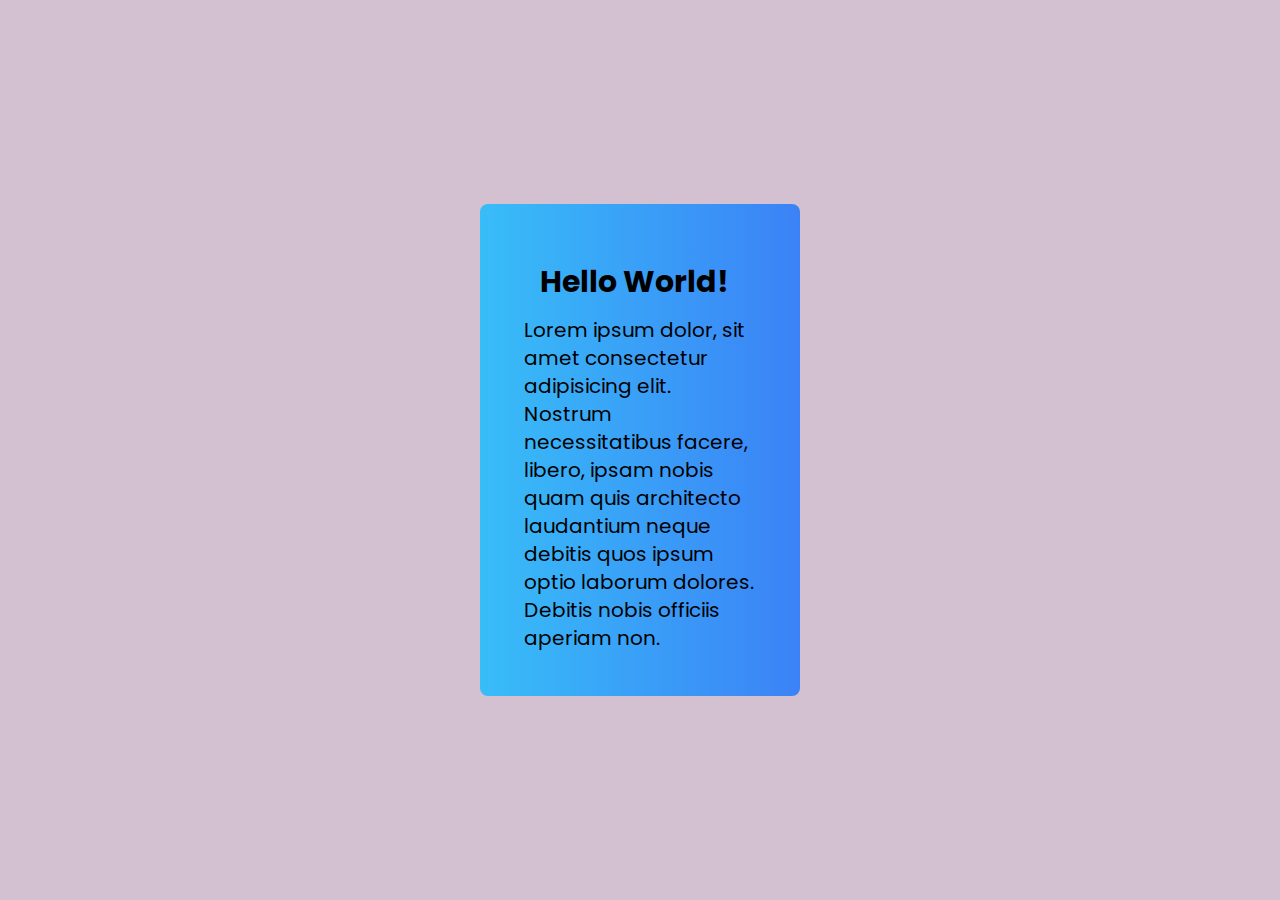
<file: Day1/index.html>
<!DOCTYPE html>
<html lang="en">
  <head>
    <meta charset="U TF-8" />
    <meta name="viewport" content="width=device-width, initial-scale=1.0" />
    <title>Document</title>
    <link rel="preconnect" href="https://fonts.googleapis.com" />
    <link rel="preconnect" href="https://fonts.gstatic.com" crossorigin />
    <link
      href="https://fonts.googleapis.com/css2?family=Poppins:ital,wght@0,100;0,200;0,300;0,400;0,500;0,600;0,700;0,800;0,900;1,100;1,200;1,300;1,400;1,500;1,600;1,700;1,800;1,900&family=Roboto:ital,wght@0,100;0,300;0,400;0,500;0,700;0,900;1,100;1,300;1,400;1,500;1,700;1,900&display=swap"
      rel="stylesheet"
    />
    <link rel="stylesheet" href="./output.css" />
    <style>
      .poppins-regular {
        font-family: "Poppins", serif;
        font-weight: 400;
        font-style: normal;
      }
      /* .bgimage {
        background-image: url(./groot.jpg);
        background-size: cover;
        background-repeat: no-repeat;
      } */
      .id {
        background-color: #d3c0d1;
      }
    </style>
  </head>
  <body
    class="bgimage id dark:bg-red-600 dark:text-white flex flex-col justify-center items-center poppins-regular h-screen"
  >
    <div
      class="sm:max-w-xs max-w-48 max-h-screen sm:max-h-screen bg-white text-black p-11 rounded-lg shadow-gray-950 bg-gradient-to-r from-sky-400 to-blue-500"
    >
      <h1 class="sm:text-3xl text-xl font-bold p-4">Hello World!</h1>
      <p class="sm:text-xl text-xs">
        Lorem ipsum dolor, sit amet consectetur adipisicing elit. Nostrum
        necessitatibus facere, libero, ipsam nobis quam quis architecto
        laudantium neque debitis quos ipsum optio laborum dolores. Debitis nobis
        officiis aperiam non.
      </p>
    </div>
  </body>
</html>
</file>
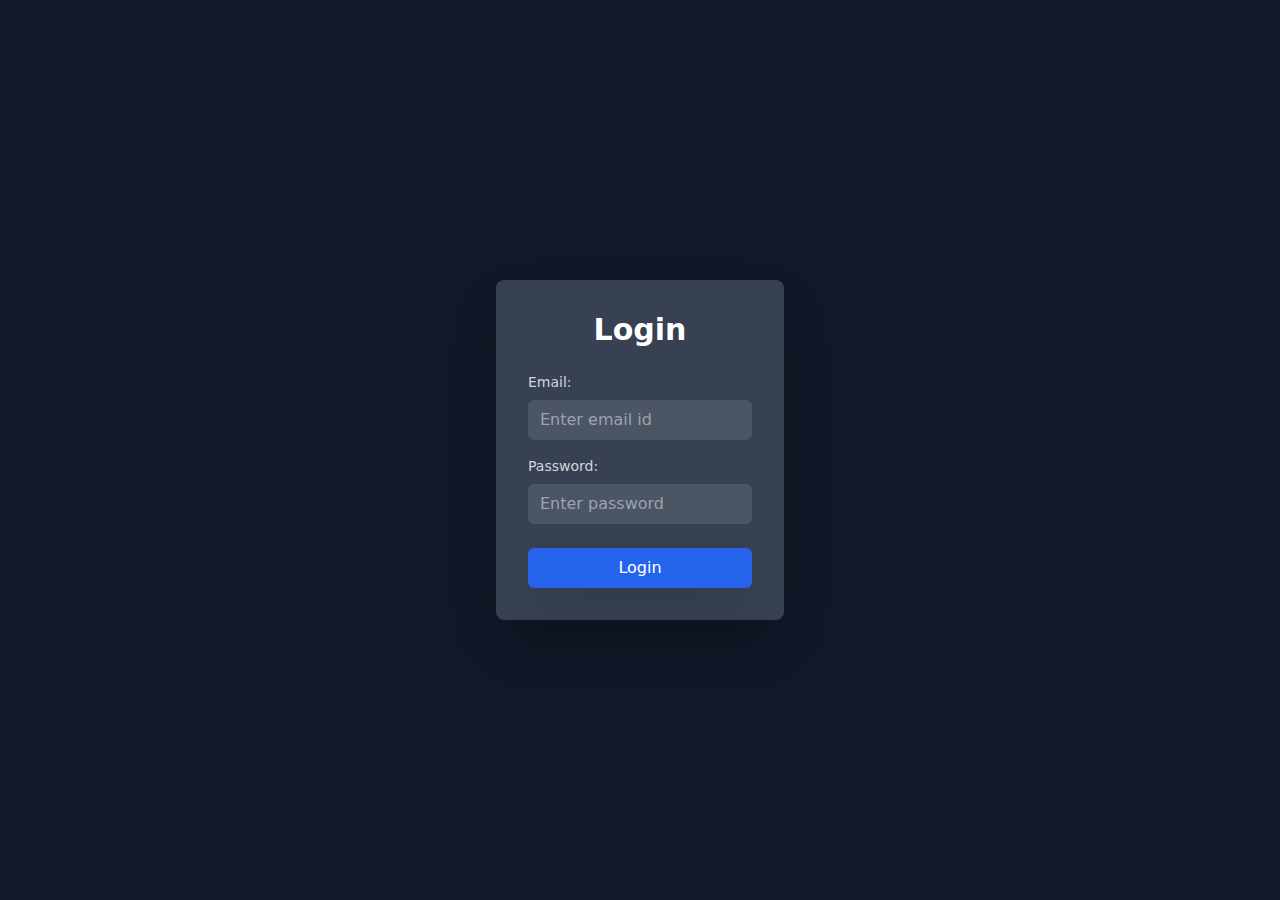
<file: Day2_tailwind/index.html>
<!DOCTYPE html>
<html lang="en">
  <head>
    <meta charset="UTF-8" />
    <meta name="viewport" content="width=device-width, initial-scale=1.0" />
    <title>Document</title>
    <link rel="stylesheet" href="./output.css" />
  </head>
  <body
    class="bg-gray-900 text-white flex justify-center items-center min-h-screen"
  >
    <div class="bg-gray-700 rounded-lg p-8 shadow-2xl max-w-sm width-full">
      <h2 class="text-center text-3xl text-white mb-6 font-bold">Login</h2>

      <form>
        <div class="mb-4">
          <label class="block text-sm font-medium text-gray-300 mb-2"
            >Email:</label
          >
          <input
            class="w-full px-3 py-2 bg-gray-600 border-gray-700 rounded-md p-2 text-white focus:outline-none focus:ring-2 focus:ring-blue-400"
            type="email"
            name=""
            id=""
            placeholder="Enter email id"
          />
        </div>
        <div>
          <label class="block text-sm font-medium text-gray-300 mb-2"
            >Password:</label
          >
          <input
            class="w-full px-3 py-2 bg-gray-600 border-gray-700 rounded-md p-2 text-white focus:outline-none focus:ring-2 focus:ring-blue-400 mb-6"
            type="password"
            name=""
            id=""
            placeholder="Enter password"
          />
        </div>
        <button
          class="text-white w-full bg-blue-600 py-2 rounded-md hover:bg-blue-700 shadow-2xl"
          type="submit"
        >
          Login
        </button>
      </form>
    </div>
  </body>
</html>
</file>
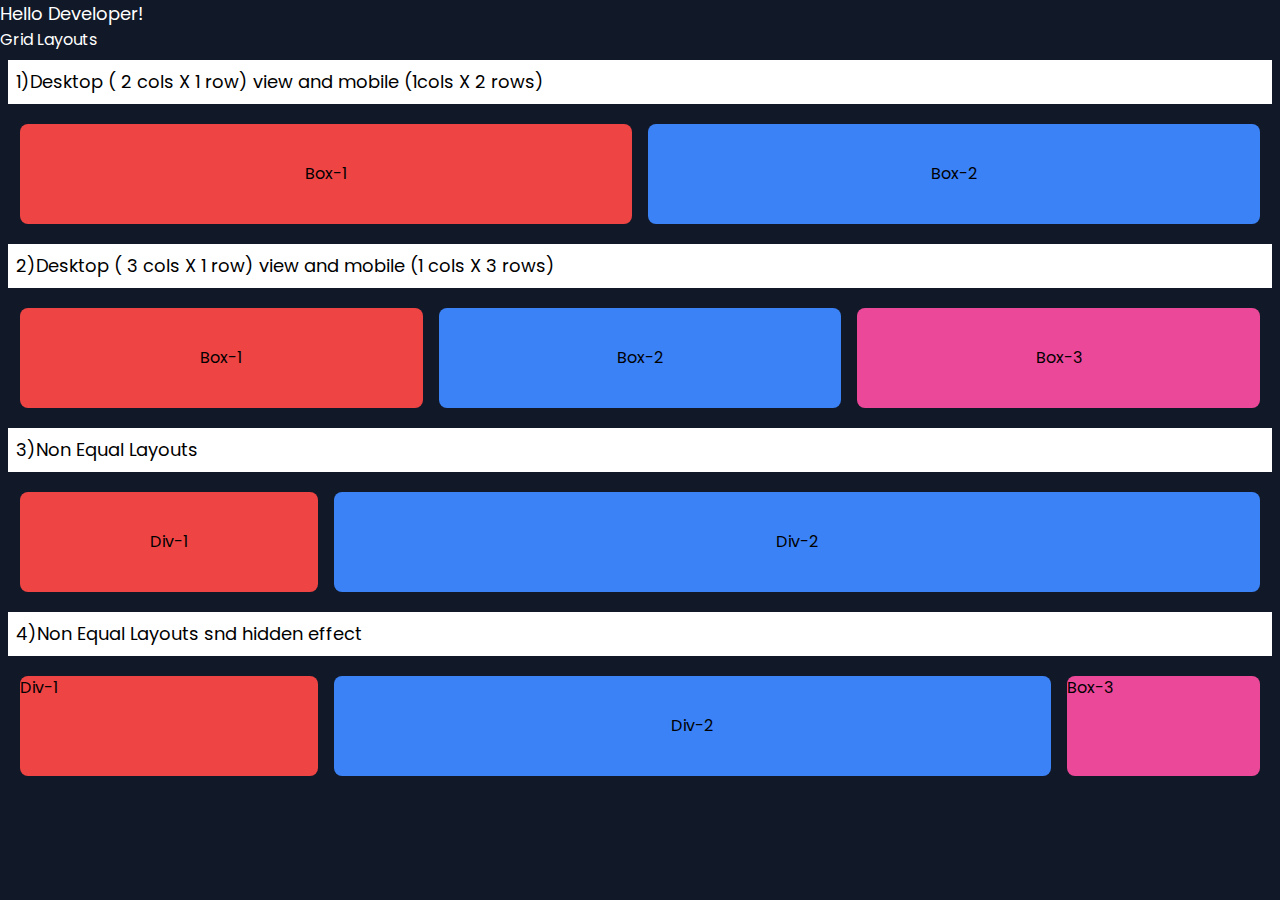
<file: Day3_tailwind/index.html>
<!DOCTYPE html>
<html lang="en">
  <head>
    <meta charset="UTF-8" />
    <meta name="viewport" content="width=device-width, initial-scale=1.0" />
    <title>Mobile Layouts</title>
    <link rel="preconnect" href="https://fonts.googleapis.com" />
    <link rel="preconnect" href="https://fonts.gstatic.com" crossorigin />
    <link
      href="https://fonts.googleapis.com/css2?family=Poppins:ital,wght@0,100;0,200;0,300;0,400;0,500;0,600;0,700;0,800;0,900;1,100;1,200;1,300;1,400;1,500;1,600;1,700;1,800;1,900&family=Roboto:ital,wght@0,100;0,300;0,400;0,500;0,700;0,900;1,100;1,300;1,400;1,500;1,700;1,900&display=swap"
      rel="stylesheet"
    />
    <link rel="stylesheet" href="./output.css" />
    <style>
      .poppins-regular {
        font-family: "Poppins", serif;
        font-weight: 400;
        font-style: normal;
      }
    </style>
  </head>
  <body class="poppins-regular bg-gray-900 text-white">
    <h1 class="text-lg bg-">Hello Developer!</h1>
    <h2>Grid Layouts</h2>
    <h1 class="text-lg bg-white text-black p-2 m-2">
      1)Desktop ( 2 cols X 1 row) view and mobile (1cols X 2 rows)
    </h1>
    <div class="grid gap-4 p-1 m-4 sm:grid-cols-2">
      <div
        class="bg-red-500 min-h-[100px] rounded-lg text-black flex justify-center items-center"
      >
        Box-1
      </div>
      <div
        class="bg-blue-500 min-h-[100px] rounded-lg text-black flex justify-center items-center"
      >
        Box-2
      </div>
    </div>
    <!-- asdfghjsdfgjhhgsasdfgh -->
    <h1 class="text-lg bg-white text-black p-2 m-2">
      2)Desktop ( 3 cols X 1 row) view and mobile (1 cols X 3 rows)
    </h1>
    <div class="grid gap-4 p-1 m-4 sm:grid-cols-3">
      <div
        class="bg-red-500 min-h-[100px] rounded-lg text-black flex justify-center items-center"
      >
        Box-1
      </div>
      <div
        class="bg-blue-500 min-h-[100px] rounded-lg text-black flex justify-center items-center"
      >
        Box-2
      </div>
      <div
        class="bg-pink-500 min-h-[100px] rounded-lg text-black flex justify-center items-center"
      >
        Box-3
      </div>
    </div>
    <!-- Type 3 -->
    <h1 class="text-lg bg-white text-black p-2 m-2">3)Non Equal Layouts</h1>
    <div class="grid gap-4 p-1 m-4 sm:grid-cols-12">
      <div
        class="bg-red-500 sm:col-span-3 min-h-[100px] rounded-lg text-black flex justify-center items-center"
      >
        Div-1
      </div>
      <div
        class="bg-blue-500 sm:col-span-9 min-h-[100px] rounded-lg text-black flex justify-center items-center"
      >
        Div-2
      </div>
    </div>
    <!-- Type 4 -->
    <h1 class="text-lg bg-white text-black p-2 m-2">
      4)Non Equal Layouts snd hidden effect
    </h1>
    <div class="grid gap-4 p-1 m-4 sm:grid-cols-12">
      <div
        class="bg-red-500 sm:col-span-3 hidden sm:block min-h-[100px] rounded-lg text-black flex justify-center items-center"
      >
        Div-1
      </div>
      <div
        class="bg-blue-500 md:col-span-7 sm:col-span-9 min-h-[100px] rounded-lg text-black flex justify-center items-center"
      >
        Div-2
      </div>
      <div
        class="bg-pink-500 md:col-span-2 md:block hidden min-h-[100px] rounded-lg text-black flex justify-center items-center"
      >
        Box-3
      </div>
    </div>
  </body>
</html>
</file>
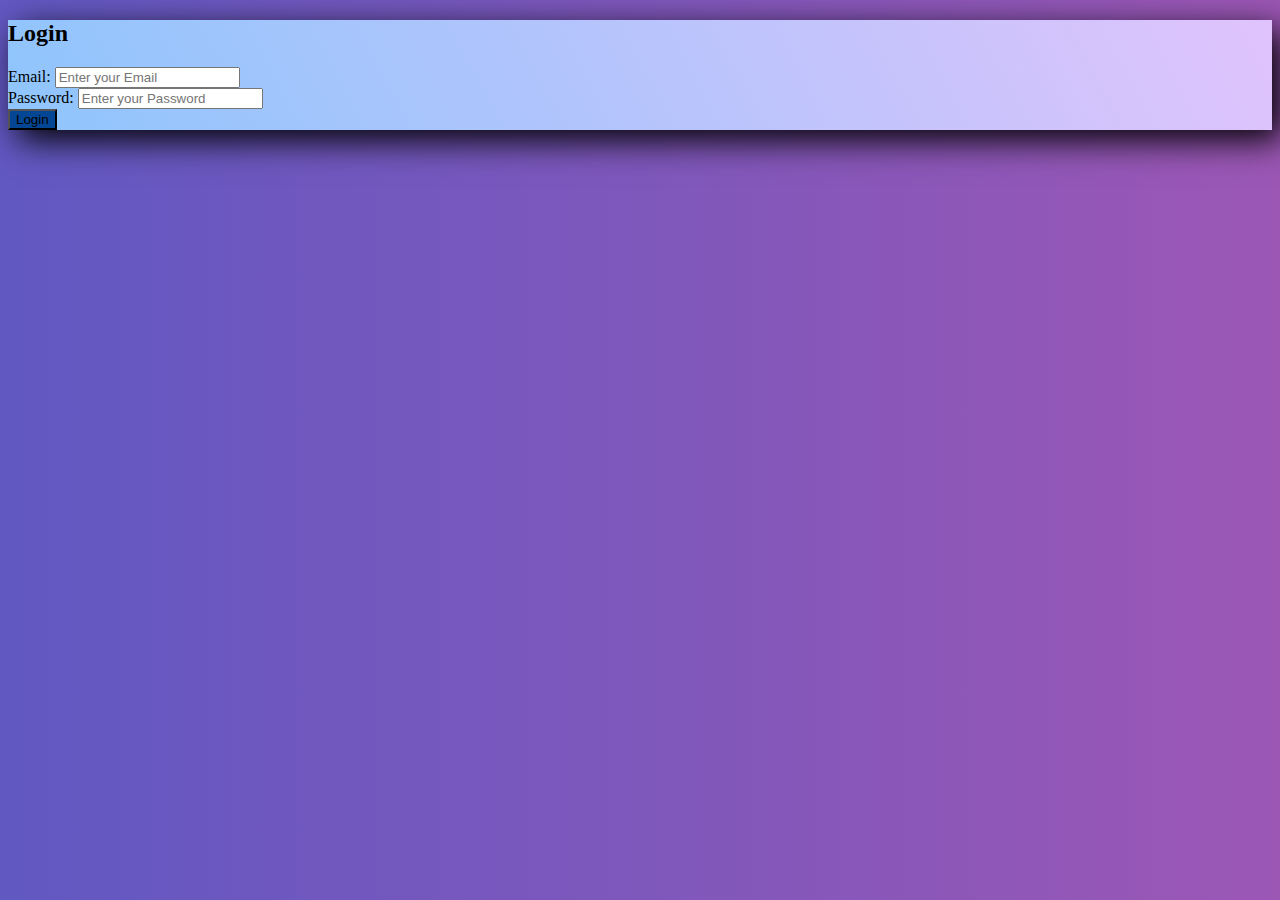
<file: src/index.html>
<!DOCTYPE html>
<html>
  <head>
    <meta charset="UTF-8" />
    <meta name="viewport" content="width=device-width, initial-scale=1.0" />
    <!-- <link href="./output.css" rel="stylesheet" /> -->
  </head>
  <style>
    body {
      background: linear-gradient(to right, #6158c2, #9c57b5);
      /* background-color: #00dbde;
      background-image: linear-gradient(90deg, #00dbde 0%, #fc00ff 100%); */
      /* background-color: #fbda61;
      background-image: linear-gradient(45deg, #fbda61 0%, #ff5acd 100%); */
    }
    button {
      background-color: #034694;
    }

    #c1 {
      /* background-color: #fff; */
      background-color: #8ec5fc;
      background-image: linear-gradient(62deg, #8ec5fc 0%, #e0c3fc 100%);
      box-shadow: 10px 10px 32px;
      /* background-color: #4158d0;
      background-image: linear-gradient(
        43deg,
        #4158d0 0%,
        #c850c0 46%,
        #ffcc70 100%
      ); */
    }
  </style>
  <body class="text-white flex items-center justify-center h-lvh">
    <div
      id="c1"
      class="bg-gradient-to-r from-red-700 to-pink-500 text-black max-h-lvh max-w-sm p-5 rounded-lg"
    >
      <h2
        class="text-center pb-8 text-3xl font-bold underline underline-offset-4"
      >
        Login
      </h2>
      <form action="">
        <div class="mb-6">
          <label for="Email"
            >Email:
            <input
              class="rounded-md mb-2 w-full px-2 py-1 border border-black hover:border-red-700"
              type="email"
              placeholder="Enter your Email"
          /></label>
        </div>
        <div class="mb-10">
          <label for="Password" class="pb-3"
            >Password:
            <input
              class="rounded-md mb-2 w-full px-2 py-1 border border-black"
              type="password"
              placeholder="Enter your Password"
          /></label>
        </div>

        <button
          class="bg-red-800 mb-4 text-white font-extrabold text-center rounded-md w-full p-2 hover:bg-blue-950"
        >
          Login
        </button>
      </form>
    </div>
  </body>
</html>
</file>
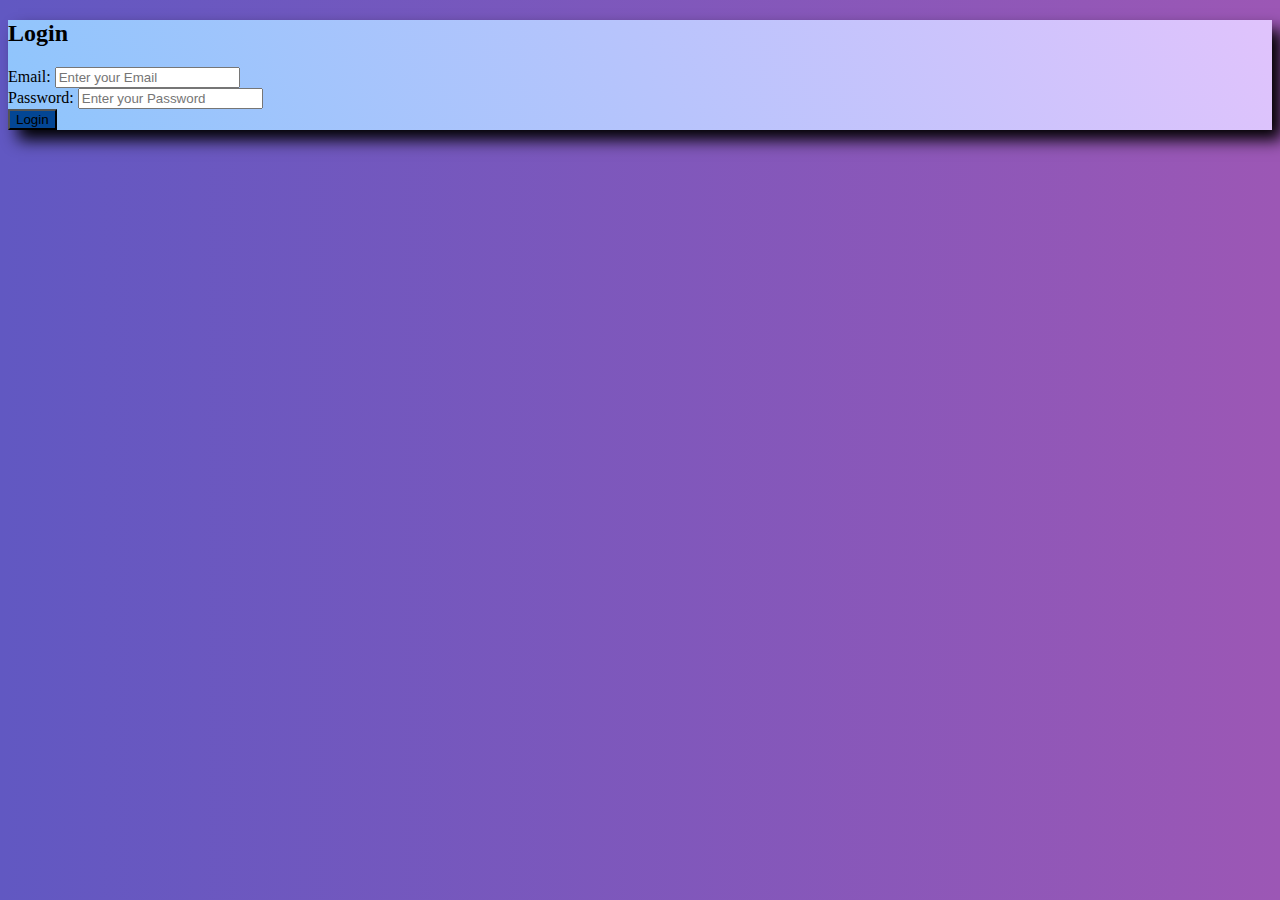
<file: src/LoginPage.html>
<!DOCTYPE html>
<html>
  <head>
    <meta charset="UTF-8" />
    <meta name="viewport" content="width=device-width, initial-scale=1.0" />
    <!-- <link href="./output.css" rel="stylesheet" /> -->
  </head>
  <style>
    body {
      background: linear-gradient(to right, #6158c2, #9c57b5);
      /* background-color: #00dbde;
      background-image: linear-gradient(90deg, #00dbde 0%, #fc00ff 100%); */
      /* background-color: #fbda61;
      background-image: linear-gradient(45deg, #fbda61 0%, #ff5acd 100%); */
    }
    button {
      background-color: #034694;
    }

    #c1 {
      /* background-color: #fff; */
      background-color: #8ec5fc;
      background-image: linear-gradient(62deg, #8ec5fc 0%, #e0c3fc 100%);
      box-shadow: 10px 10px 15px rgb(0, 0, 0);
      /* background-color: #4158d0;
      background-image: linear-gradient(
        43deg,
        #4158d0 0%,
        #c850c0 46%,
        #ffcc70 100%
      ); */
    }
  </style>
  <body class="text-white flex items-center justify-center h-lvh">
    <div
      id="c1"
      class="bg-gradient-to-r from-red-700 to-pink-500 text-black max-h-lvh max-w-sm p-5 rounded-lg shadow-lg"
    >
      <h2 class="text-center pb-8 text-3xl font-bold underline">Login</h2>
      <form action="">
        <div class="mb-6">
          <label for="Email"
            >Email:
            <input
              class="rounded-md mb-2 w-full px-2 py-1 border border-black hover:border-red-700"
              type="email"
              placeholder="Enter your Email"
          /></label>
        </div>
        <div class="mb-10">
          <label for="Password" class="pb-3"
            >Password:
            <input
              class="rounded-md mb-2 w-full px-2 py-1 border border-black"
              type="password"
              placeholder="Enter your Password"
          /></label>
        </div>

        <button
          class="bg-red-800 mb-4 text-white font-extrabold text-center rounded-md w-full p-2 hover:bg-blue-950"
        >
          Login
        </button>
      </form>
    </div>
  </body>
</html>
</file>
<file: Day1/output.css>
*, ::before, ::after {
  --tw-border-spacing-x: 0;
  --tw-border-spacing-y: 0;
  --tw-translate-x: 0;
  --tw-translate-y: 0;
  --tw-rotate: 0;
  --tw-skew-x: 0;
  --tw-skew-y: 0;
  --tw-scale-x: 1;
  --tw-scale-y: 1;
  --tw-pan-x:  ;
  --tw-pan-y:  ;
  --tw-pinch-zoom:  ;
  --tw-scroll-snap-strictness: proximity;
  --tw-gradient-from-position:  ;
  --tw-gradient-via-position:  ;
  --tw-gradient-to-position:  ;
  --tw-ordinal:  ;
  --tw-slashed-zero:  ;
  --tw-numeric-figure:  ;
  --tw-numeric-spacing:  ;
  --tw-numeric-fraction:  ;
  --tw-ring-inset:  ;
  --tw-ring-offset-width: 0px;
  --tw-ring-offset-color: #fff;
  --tw-ring-color: rgb(59 130 246 / 0.5);
  --tw-ring-offset-shadow: 0 0 #0000;
  --tw-ring-shadow: 0 0 #0000;
  --tw-shadow: 0 0 #0000;
  --tw-shadow-colored: 0 0 #0000;
  --tw-blur:  ;
  --tw-brightness:  ;
  --tw-contrast:  ;
  --tw-grayscale:  ;
  --tw-hue-rotate:  ;
  --tw-invert:  ;
  --tw-saturate:  ;
  --tw-sepia:  ;
  --tw-drop-shadow:  ;
  --tw-backdrop-blur:  ;
  --tw-backdrop-brightness:  ;
  --tw-backdrop-contrast:  ;
  --tw-backdrop-grayscale:  ;
  --tw-backdrop-hue-rotate:  ;
  --tw-backdrop-invert:  ;
  --tw-backdrop-opacity:  ;
  --tw-backdrop-saturate:  ;
  --tw-backdrop-sepia:  ;
  --tw-contain-size:  ;
  --tw-contain-layout:  ;
  --tw-contain-paint:  ;
  --tw-contain-style:  ;
}

::backdrop {
  --tw-border-spacing-x: 0;
  --tw-border-spacing-y: 0;
  --tw-translate-x: 0;
  --tw-translate-y: 0;
  --tw-rotate: 0;
  --tw-skew-x: 0;
  --tw-skew-y: 0;
  --tw-scale-x: 1;
  --tw-scale-y: 1;
  --tw-pan-x:  ;
  --tw-pan-y:  ;
  --tw-pinch-zoom:  ;
  --tw-scroll-snap-strictness: proximity;
  --tw-gradient-from-position:  ;
  --tw-gradient-via-position:  ;
  --tw-gradient-to-position:  ;
  --tw-ordinal:  ;
  --tw-slashed-zero:  ;
  --tw-numeric-figure:  ;
  --tw-numeric-spacing:  ;
  --tw-numeric-fraction:  ;
  --tw-ring-inset:  ;
  --tw-ring-offset-width: 0px;
  --tw-ring-offset-color: #fff;
  --tw-ring-color: rgb(59 130 246 / 0.5);
  --tw-ring-offset-shadow: 0 0 #0000;
  --tw-ring-shadow: 0 0 #0000;
  --tw-shadow: 0 0 #0000;
  --tw-shadow-colored: 0 0 #0000;
  --tw-blur:  ;
  --tw-brightness:  ;
  --tw-contrast:  ;
  --tw-grayscale:  ;
  --tw-hue-rotate:  ;
  --tw-invert:  ;
  --tw-saturate:  ;
  --tw-sepia:  ;
  --tw-drop-shadow:  ;
  --tw-backdrop-blur:  ;
  --tw-backdrop-brightness:  ;
  --tw-backdrop-contrast:  ;
  --tw-backdrop-grayscale:  ;
  --tw-backdrop-hue-rotate:  ;
  --tw-backdrop-invert:  ;
  --tw-backdrop-opacity:  ;
  --tw-backdrop-saturate:  ;
  --tw-backdrop-sepia:  ;
  --tw-contain-size:  ;
  --tw-contain-layout:  ;
  --tw-contain-paint:  ;
  --tw-contain-style:  ;
}

/*
! tailwindcss v3.4.17 | MIT License | https://tailwindcss.com
*/

/*
1. Prevent padding and border from affecting element width. (https://github.com/mozdevs/cssremedy/issues/4)
2. Allow adding a border to an element by just adding a border-width. (https://github.com/tailwindcss/tailwindcss/pull/116)
*/

*,
::before,
::after {
  box-sizing: border-box;
  /* 1 */
  border-width: 0;
  /* 2 */
  border-style: solid;
  /* 2 */
  border-color: #e5e7eb;
  /* 2 */
}

::before,
::after {
  --tw-content: '';
}

/*
1. Use a consistent sensible line-height in all browsers.
2. Prevent adjustments of font size after orientation changes in iOS.
3. Use a more readable tab size.
4. Use the user's configured `sans` font-family by default.
5. Use the user's configured `sans` font-feature-settings by default.
6. Use the user's configured `sans` font-variation-settings by default.
7. Disable tap highlights on iOS
*/

html,
:host {
  line-height: 1.5;
  /* 1 */
  -webkit-text-size-adjust: 100%;
  /* 2 */
  -moz-tab-size: 4;
  /* 3 */
  -o-tab-size: 4;
     tab-size: 4;
  /* 3 */
  font-family: ui-sans-serif, system-ui, sans-serif, "Apple Color Emoji", "Segoe UI Emoji", "Segoe UI Symbol", "Noto Color Emoji";
  /* 4 */
  font-feature-settings: normal;
  /* 5 */
  font-variation-settings: normal;
  /* 6 */
  -webkit-tap-highlight-color: transparent;
  /* 7 */
}

/*
1. Remove the margin in all browsers.
2. Inherit line-height from `html` so users can set them as a class directly on the `html` element.
*/

body {
  margin: 0;
  /* 1 */
  line-height: inherit;
  /* 2 */
}

/*
1. Add the correct height in Firefox.
2. Correct the inheritance of border color in Firefox. (https://bugzilla.mozilla.org/show_bug.cgi?id=190655)
3. Ensure horizontal rules are visible by default.
*/

hr {
  height: 0;
  /* 1 */
  color: inherit;
  /* 2 */
  border-top-width: 1px;
  /* 3 */
}

/*
Add the correct text decoration in Chrome, Edge, and Safari.
*/

abbr:where([title]) {
  -webkit-text-decoration: underline dotted;
          text-decoration: underline dotted;
}

/*
Remove the default font size and weight for headings.
*/

h1,
h2,
h3,
h4,
h5,
h6 {
  font-size: inherit;
  font-weight: inherit;
}

/*
Reset links to optimize for opt-in styling instead of opt-out.
*/

a {
  color: inherit;
  text-decoration: inherit;
}

/*
Add the correct font weight in Edge and Safari.
*/

b,
strong {
  font-weight: bolder;
}

/*
1. Use the user's configured `mono` font-family by default.
2. Use the user's configured `mono` font-feature-settings by default.
3. Use the user's configured `mono` font-variation-settings by default.
4. Correct the odd `em` font sizing in all browsers.
*/

code,
kbd,
samp,
pre {
  font-family: ui-monospace, SFMono-Regular, Menlo, Monaco, Consolas, "Liberation Mono", "Courier New", monospace;
  /* 1 */
  font-feature-settings: normal;
  /* 2 */
  font-variation-settings: normal;
  /* 3 */
  font-size: 1em;
  /* 4 */
}

/*
Add the correct font size in all browsers.
*/

small {
  font-size: 80%;
}

/*
Prevent `sub` and `sup` elements from affecting the line height in all browsers.
*/

sub,
sup {
  font-size: 75%;
  line-height: 0;
  position: relative;
  vertical-align: baseline;
}

sub {
  bottom: -0.25em;
}

sup {
  top: -0.5em;
}

/*
1. Remove text indentation from table contents in Chrome and Safari. (https://bugs.chromium.org/p/chromium/issues/detail?id=999088, https://bugs.webkit.org/show_bug.cgi?id=201297)
2. Correct table border color inheritance in all Chrome and Safari. (https://bugs.chromium.org/p/chromium/issues/detail?id=935729, https://bugs.webkit.org/show_bug.cgi?id=195016)
3. Remove gaps between table borders by default.
*/

table {
  text-indent: 0;
  /* 1 */
  border-color: inherit;
  /* 2 */
  border-collapse: collapse;
  /* 3 */
}

/*
1. Change the font styles in all browsers.
2. Remove the margin in Firefox and Safari.
3. Remove default padding in all browsers.
*/

button,
input,
optgroup,
select,
textarea {
  font-family: inherit;
  /* 1 */
  font-feature-settings: inherit;
  /* 1 */
  font-variation-settings: inherit;
  /* 1 */
  font-size: 100%;
  /* 1 */
  font-weight: inherit;
  /* 1 */
  line-height: inherit;
  /* 1 */
  letter-spacing: inherit;
  /* 1 */
  color: inherit;
  /* 1 */
  margin: 0;
  /* 2 */
  padding: 0;
  /* 3 */
}

/*
Remove the inheritance of text transform in Edge and Firefox.
*/

button,
select {
  text-transform: none;
}

/*
1. Correct the inability to style clickable types in iOS and Safari.
2. Remove default button styles.
*/

button,
input:where([type='button']),
input:where([type='reset']),
input:where([type='submit']) {
  -webkit-appearance: button;
  /* 1 */
  background-color: transparent;
  /* 2 */
  background-image: none;
  /* 2 */
}

/*
Use the modern Firefox focus style for all focusable elements.
*/

:-moz-focusring {
  outline: auto;
}

/*
Remove the additional `:invalid` styles in Firefox. (https://github.com/mozilla/gecko-dev/blob/2f9eacd9d3d995c937b4251a5557d95d494c9be1/layout/style/res/forms.css#L728-L737)
*/

:-moz-ui-invalid {
  box-shadow: none;
}

/*
Add the correct vertical alignment in Chrome and Firefox.
*/

progress {
  vertical-align: baseline;
}

/*
Correct the cursor style of increment and decrement buttons in Safari.
*/

::-webkit-inner-spin-button,
::-webkit-outer-spin-button {
  height: auto;
}

/*
1. Correct the odd appearance in Chrome and Safari.
2. Correct the outline style in Safari.
*/

[type='search'] {
  -webkit-appearance: textfield;
  /* 1 */
  outline-offset: -2px;
  /* 2 */
}

/*
Remove the inner padding in Chrome and Safari on macOS.
*/

::-webkit-search-decoration {
  -webkit-appearance: none;
}

/*
1. Correct the inability to style clickable types in iOS and Safari.
2. Change font properties to `inherit` in Safari.
*/

::-webkit-file-upload-button {
  -webkit-appearance: button;
  /* 1 */
  font: inherit;
  /* 2 */
}

/*
Add the correct display in Chrome and Safari.
*/

summary {
  display: list-item;
}

/*
Removes the default spacing and border for appropriate elements.
*/

blockquote,
dl,
dd,
h1,
h2,
h3,
h4,
h5,
h6,
hr,
figure,
p,
pre {
  margin: 0;
}

fieldset {
  margin: 0;
  padding: 0;
}

legend {
  padding: 0;
}

ol,
ul,
menu {
  list-style: none;
  margin: 0;
  padding: 0;
}

/*
Reset default styling for dialogs.
*/

dialog {
  padding: 0;
}

/*
Prevent resizing textareas horizontally by default.
*/

textarea {
  resize: vertical;
}

/*
1. Reset the default placeholder opacity in Firefox. (https://github.com/tailwindlabs/tailwindcss/issues/3300)
2. Set the default placeholder color to the user's configured gray 400 color.
*/

input::-moz-placeholder, textarea::-moz-placeholder {
  opacity: 1;
  /* 1 */
  color: #9ca3af;
  /* 2 */
}

input::placeholder,
textarea::placeholder {
  opacity: 1;
  /* 1 */
  color: #9ca3af;
  /* 2 */
}

/*
Set the default cursor for buttons.
*/

button,
[role="button"] {
  cursor: pointer;
}

/*
Make sure disabled buttons don't get the pointer cursor.
*/

:disabled {
  cursor: default;
}

/*
1. Make replaced elements `display: block` by default. (https://github.com/mozdevs/cssremedy/issues/14)
2. Add `vertical-align: middle` to align replaced elements more sensibly by default. (https://github.com/jensimmons/cssremedy/issues/14#issuecomment-634934210)
   This can trigger a poorly considered lint error in some tools but is included by design.
*/

img,
svg,
video,
canvas,
audio,
iframe,
embed,
object {
  display: block;
  /* 1 */
  vertical-align: middle;
  /* 2 */
}

/*
Constrain images and videos to the parent width and preserve their intrinsic aspect ratio. (https://github.com/mozdevs/cssremedy/issues/14)
*/

img,
video {
  max-width: 100%;
  height: auto;
}

/* Make elements with the HTML hidden attribute stay hidden by default */

[hidden]:where(:not([hidden="until-found"])) {
  display: none;
}

.flex {
  display: flex;
}

.h-screen {
  height: 100vh;
}

.max-h-64 {
  max-height: 16rem;
}

.max-h-1 {
  max-height: 0.25rem;
}

.max-h-10 {
  max-height: 2.5rem;
}

.max-h-screen {
  max-height: 100vh;
}

.max-h-96 {
  max-height: 24rem;
}

.w-96 {
  width: 24rem;
}

.max-w-xs {
  max-width: 20rem;
}

.max-w-60 {
  max-width: 15rem;
}

.max-w-48 {
  max-width: 12rem;
}

.flex-col {
  flex-direction: column;
}

.items-center {
  align-items: center;
}

.justify-center {
  justify-content: center;
}

.rounded {
  border-radius: 0.25rem;
}

.rounded-lg {
  border-radius: 0.5rem;
}

.border {
  border-width: 1px;
}

.bg-black {
  --tw-bg-opacity: 1;
  background-color: rgb(0 0 0 / var(--tw-bg-opacity, 1));
}

.bg-gray-900 {
  --tw-bg-opacity: 1;
  background-color: rgb(17 24 39 / var(--tw-bg-opacity, 1));
}

.bg-white {
  --tw-bg-opacity: 1;
  background-color: rgb(255 255 255 / var(--tw-bg-opacity, 1));
}

.bg-gray-800 {
  --tw-bg-opacity: 1;
  background-color: rgb(31 41 55 / var(--tw-bg-opacity, 1));
}

.bg-gray-600 {
  --tw-bg-opacity: 1;
  background-color: rgb(75 85 99 / var(--tw-bg-opacity, 1));
}

.bg-gradient-to-r {
  background-image: linear-gradient(to right, var(--tw-gradient-stops));
}

.from-red-500 {
  --tw-gradient-from: #ef4444 var(--tw-gradient-from-position);
  --tw-gradient-to: rgb(239 68 68 / 0) var(--tw-gradient-to-position);
  --tw-gradient-stops: var(--tw-gradient-from), var(--tw-gradient-to);
}

.from-sky-500 {
  --tw-gradient-from: #0ea5e9 var(--tw-gradient-from-position);
  --tw-gradient-to: rgb(14 165 233 / 0) var(--tw-gradient-to-position);
  --tw-gradient-stops: var(--tw-gradient-from), var(--tw-gradient-to);
}

.from-sky-400 {
  --tw-gradient-from: #38bdf8 var(--tw-gradient-from-position);
  --tw-gradient-to: rgb(56 189 248 / 0) var(--tw-gradient-to-position);
  --tw-gradient-stops: var(--tw-gradient-from), var(--tw-gradient-to);
}

.to-red-900 {
  --tw-gradient-to: #7f1d1d var(--tw-gradient-to-position);
}

.to-blue-900 {
  --tw-gradient-to: #1e3a8a var(--tw-gradient-to-position);
}

.to-blue-500 {
  --tw-gradient-to: #3b82f6 var(--tw-gradient-to-position);
}

.p-1 {
  padding: 0.25rem;
}

.p-11 {
  padding: 2.75rem;
}

.p-4 {
  padding: 1rem;
}

.text-center {
  text-align: center;
}

.text-sm {
  font-size: 0.875rem;
  line-height: 1.25rem;
}

.text-xl {
  font-size: 1.25rem;
  line-height: 1.75rem;
}

.text-3xl {
  font-size: 1.875rem;
  line-height: 2.25rem;
}

.text-2xl {
  font-size: 1.5rem;
  line-height: 2rem;
}

.text-xs {
  font-size: 0.75rem;
  line-height: 1rem;
}

.font-bold {
  font-weight: 700;
}

.text-white {
  --tw-text-opacity: 1;
  color: rgb(255 255 255 / var(--tw-text-opacity, 1));
}

.text-black {
  --tw-text-opacity: 1;
  color: rgb(0 0 0 / var(--tw-text-opacity, 1));
}

.shadow {
  --tw-shadow: 0 1px 3px 0 rgb(0 0 0 / 0.1), 0 1px 2px -1px rgb(0 0 0 / 0.1);
  --tw-shadow-colored: 0 1px 3px 0 var(--tw-shadow-color), 0 1px 2px -1px var(--tw-shadow-color);
  box-shadow: var(--tw-ring-offset-shadow, 0 0 #0000), var(--tw-ring-shadow, 0 0 #0000), var(--tw-shadow);
}

.shadow-inner {
  --tw-shadow: inset 0 2px 4px 0 rgb(0 0 0 / 0.05);
  --tw-shadow-colored: inset 0 2px 4px 0 var(--tw-shadow-color);
  box-shadow: var(--tw-ring-offset-shadow, 0 0 #0000), var(--tw-ring-shadow, 0 0 #0000), var(--tw-shadow);
}

.shadow-gray-800 {
  --tw-shadow-color: #1f2937;
  --tw-shadow: var(--tw-shadow-colored);
}

.shadow-gray-950 {
  --tw-shadow-color: #030712;
  --tw-shadow: var(--tw-shadow-colored);
}

@media (min-width: 640px) {
  .sm\:max-h-96 {
    max-height: 24rem;
  }

  .sm\:max-h-fit {
    max-height: -moz-fit-content;
    max-height: fit-content;
  }

  .sm\:max-h-screen {
    max-height: 100vh;
  }

  .sm\:max-w-xs {
    max-width: 20rem;
  }

  .sm\:text-3xl {
    font-size: 1.875rem;
    line-height: 2.25rem;
  }

  .sm\:text-xl {
    font-size: 1.25rem;
    line-height: 1.75rem;
  }

  .sm\:text-xs {
    font-size: 0.75rem;
    line-height: 1rem;
  }
}

@media (prefers-color-scheme: dark) {
  .dark\:bg-gray-600 {
    --tw-bg-opacity: 1;
    background-color: rgb(75 85 99 / var(--tw-bg-opacity, 1));
  }

  .dark\:bg-red-600 {
    --tw-bg-opacity: 1;
    background-color: rgb(220 38 38 / var(--tw-bg-opacity, 1));
  }

  .dark\:text-white {
    --tw-text-opacity: 1;
    color: rgb(255 255 255 / var(--tw-text-opacity, 1));
  }
}
</file>
<file: Day2_tailwind/output.css>
*, ::before, ::after {
  --tw-border-spacing-x: 0;
  --tw-border-spacing-y: 0;
  --tw-translate-x: 0;
  --tw-translate-y: 0;
  --tw-rotate: 0;
  --tw-skew-x: 0;
  --tw-skew-y: 0;
  --tw-scale-x: 1;
  --tw-scale-y: 1;
  --tw-pan-x:  ;
  --tw-pan-y:  ;
  --tw-pinch-zoom:  ;
  --tw-scroll-snap-strictness: proximity;
  --tw-gradient-from-position:  ;
  --tw-gradient-via-position:  ;
  --tw-gradient-to-position:  ;
  --tw-ordinal:  ;
  --tw-slashed-zero:  ;
  --tw-numeric-figure:  ;
  --tw-numeric-spacing:  ;
  --tw-numeric-fraction:  ;
  --tw-ring-inset:  ;
  --tw-ring-offset-width: 0px;
  --tw-ring-offset-color: #fff;
  --tw-ring-color: rgb(59 130 246 / 0.5);
  --tw-ring-offset-shadow: 0 0 #0000;
  --tw-ring-shadow: 0 0 #0000;
  --tw-shadow: 0 0 #0000;
  --tw-shadow-colored: 0 0 #0000;
  --tw-blur:  ;
  --tw-brightness:  ;
  --tw-contrast:  ;
  --tw-grayscale:  ;
  --tw-hue-rotate:  ;
  --tw-invert:  ;
  --tw-saturate:  ;
  --tw-sepia:  ;
  --tw-drop-shadow:  ;
  --tw-backdrop-blur:  ;
  --tw-backdrop-brightness:  ;
  --tw-backdrop-contrast:  ;
  --tw-backdrop-grayscale:  ;
  --tw-backdrop-hue-rotate:  ;
  --tw-backdrop-invert:  ;
  --tw-backdrop-opacity:  ;
  --tw-backdrop-saturate:  ;
  --tw-backdrop-sepia:  ;
  --tw-contain-size:  ;
  --tw-contain-layout:  ;
  --tw-contain-paint:  ;
  --tw-contain-style:  ;
}

::backdrop {
  --tw-border-spacing-x: 0;
  --tw-border-spacing-y: 0;
  --tw-translate-x: 0;
  --tw-translate-y: 0;
  --tw-rotate: 0;
  --tw-skew-x: 0;
  --tw-skew-y: 0;
  --tw-scale-x: 1;
  --tw-scale-y: 1;
  --tw-pan-x:  ;
  --tw-pan-y:  ;
  --tw-pinch-zoom:  ;
  --tw-scroll-snap-strictness: proximity;
  --tw-gradient-from-position:  ;
  --tw-gradient-via-position:  ;
  --tw-gradient-to-position:  ;
  --tw-ordinal:  ;
  --tw-slashed-zero:  ;
  --tw-numeric-figure:  ;
  --tw-numeric-spacing:  ;
  --tw-numeric-fraction:  ;
  --tw-ring-inset:  ;
  --tw-ring-offset-width: 0px;
  --tw-ring-offset-color: #fff;
  --tw-ring-color: rgb(59 130 246 / 0.5);
  --tw-ring-offset-shadow: 0 0 #0000;
  --tw-ring-shadow: 0 0 #0000;
  --tw-shadow: 0 0 #0000;
  --tw-shadow-colored: 0 0 #0000;
  --tw-blur:  ;
  --tw-brightness:  ;
  --tw-contrast:  ;
  --tw-grayscale:  ;
  --tw-hue-rotate:  ;
  --tw-invert:  ;
  --tw-saturate:  ;
  --tw-sepia:  ;
  --tw-drop-shadow:  ;
  --tw-backdrop-blur:  ;
  --tw-backdrop-brightness:  ;
  --tw-backdrop-contrast:  ;
  --tw-backdrop-grayscale:  ;
  --tw-backdrop-hue-rotate:  ;
  --tw-backdrop-invert:  ;
  --tw-backdrop-opacity:  ;
  --tw-backdrop-saturate:  ;
  --tw-backdrop-sepia:  ;
  --tw-contain-size:  ;
  --tw-contain-layout:  ;
  --tw-contain-paint:  ;
  --tw-contain-style:  ;
}

/*
! tailwindcss v3.4.17 | MIT License | https://tailwindcss.com
*/

/*
1. Prevent padding and border from affecting element width. (https://github.com/mozdevs/cssremedy/issues/4)
2. Allow adding a border to an element by just adding a border-width. (https://github.com/tailwindcss/tailwindcss/pull/116)
*/

*,
::before,
::after {
  box-sizing: border-box;
  /* 1 */
  border-width: 0;
  /* 2 */
  border-style: solid;
  /* 2 */
  border-color: #e5e7eb;
  /* 2 */
}

::before,
::after {
  --tw-content: '';
}

/*
1. Use a consistent sensible line-height in all browsers.
2. Prevent adjustments of font size after orientation changes in iOS.
3. Use a more readable tab size.
4. Use the user's configured `sans` font-family by default.
5. Use the user's configured `sans` font-feature-settings by default.
6. Use the user's configured `sans` font-variation-settings by default.
7. Disable tap highlights on iOS
*/

html,
:host {
  line-height: 1.5;
  /* 1 */
  -webkit-text-size-adjust: 100%;
  /* 2 */
  -moz-tab-size: 4;
  /* 3 */
  -o-tab-size: 4;
     tab-size: 4;
  /* 3 */
  font-family: ui-sans-serif, system-ui, sans-serif, "Apple Color Emoji", "Segoe UI Emoji", "Segoe UI Symbol", "Noto Color Emoji";
  /* 4 */
  font-feature-settings: normal;
  /* 5 */
  font-variation-settings: normal;
  /* 6 */
  -webkit-tap-highlight-color: transparent;
  /* 7 */
}

/*
1. Remove the margin in all browsers.
2. Inherit line-height from `html` so users can set them as a class directly on the `html` element.
*/

body {
  margin: 0;
  /* 1 */
  line-height: inherit;
  /* 2 */
}

/*
1. Add the correct height in Firefox.
2. Correct the inheritance of border color in Firefox. (https://bugzilla.mozilla.org/show_bug.cgi?id=190655)
3. Ensure horizontal rules are visible by default.
*/

hr {
  height: 0;
  /* 1 */
  color: inherit;
  /* 2 */
  border-top-width: 1px;
  /* 3 */
}

/*
Add the correct text decoration in Chrome, Edge, and Safari.
*/

abbr:where([title]) {
  -webkit-text-decoration: underline dotted;
          text-decoration: underline dotted;
}

/*
Remove the default font size and weight for headings.
*/

h1,
h2,
h3,
h4,
h5,
h6 {
  font-size: inherit;
  font-weight: inherit;
}

/*
Reset links to optimize for opt-in styling instead of opt-out.
*/

a {
  color: inherit;
  text-decoration: inherit;
}

/*
Add the correct font weight in Edge and Safari.
*/

b,
strong {
  font-weight: bolder;
}

/*
1. Use the user's configured `mono` font-family by default.
2. Use the user's configured `mono` font-feature-settings by default.
3. Use the user's configured `mono` font-variation-settings by default.
4. Correct the odd `em` font sizing in all browsers.
*/

code,
kbd,
samp,
pre {
  font-family: ui-monospace, SFMono-Regular, Menlo, Monaco, Consolas, "Liberation Mono", "Courier New", monospace;
  /* 1 */
  font-feature-settings: normal;
  /* 2 */
  font-variation-settings: normal;
  /* 3 */
  font-size: 1em;
  /* 4 */
}

/*
Add the correct font size in all browsers.
*/

small {
  font-size: 80%;
}

/*
Prevent `sub` and `sup` elements from affecting the line height in all browsers.
*/

sub,
sup {
  font-size: 75%;
  line-height: 0;
  position: relative;
  vertical-align: baseline;
}

sub {
  bottom: -0.25em;
}

sup {
  top: -0.5em;
}

/*
1. Remove text indentation from table contents in Chrome and Safari. (https://bugs.chromium.org/p/chromium/issues/detail?id=999088, https://bugs.webkit.org/show_bug.cgi?id=201297)
2. Correct table border color inheritance in all Chrome and Safari. (https://bugs.chromium.org/p/chromium/issues/detail?id=935729, https://bugs.webkit.org/show_bug.cgi?id=195016)
3. Remove gaps between table borders by default.
*/

table {
  text-indent: 0;
  /* 1 */
  border-color: inherit;
  /* 2 */
  border-collapse: collapse;
  /* 3 */
}

/*
1. Change the font styles in all browsers.
2. Remove the margin in Firefox and Safari.
3. Remove default padding in all browsers.
*/

button,
input,
optgroup,
select,
textarea {
  font-family: inherit;
  /* 1 */
  font-feature-settings: inherit;
  /* 1 */
  font-variation-settings: inherit;
  /* 1 */
  font-size: 100%;
  /* 1 */
  font-weight: inherit;
  /* 1 */
  line-height: inherit;
  /* 1 */
  letter-spacing: inherit;
  /* 1 */
  color: inherit;
  /* 1 */
  margin: 0;
  /* 2 */
  padding: 0;
  /* 3 */
}

/*
Remove the inheritance of text transform in Edge and Firefox.
*/

button,
select {
  text-transform: none;
}

/*
1. Correct the inability to style clickable types in iOS and Safari.
2. Remove default button styles.
*/

button,
input:where([type='button']),
input:where([type='reset']),
input:where([type='submit']) {
  -webkit-appearance: button;
  /* 1 */
  background-color: transparent;
  /* 2 */
  background-image: none;
  /* 2 */
}

/*
Use the modern Firefox focus style for all focusable elements.
*/

:-moz-focusring {
  outline: auto;
}

/*
Remove the additional `:invalid` styles in Firefox. (https://github.com/mozilla/gecko-dev/blob/2f9eacd9d3d995c937b4251a5557d95d494c9be1/layout/style/res/forms.css#L728-L737)
*/

:-moz-ui-invalid {
  box-shadow: none;
}

/*
Add the correct vertical alignment in Chrome and Firefox.
*/

progress {
  vertical-align: baseline;
}

/*
Correct the cursor style of increment and decrement buttons in Safari.
*/

::-webkit-inner-spin-button,
::-webkit-outer-spin-button {
  height: auto;
}

/*
1. Correct the odd appearance in Chrome and Safari.
2. Correct the outline style in Safari.
*/

[type='search'] {
  -webkit-appearance: textfield;
  /* 1 */
  outline-offset: -2px;
  /* 2 */
}

/*
Remove the inner padding in Chrome and Safari on macOS.
*/

::-webkit-search-decoration {
  -webkit-appearance: none;
}

/*
1. Correct the inability to style clickable types in iOS and Safari.
2. Change font properties to `inherit` in Safari.
*/

::-webkit-file-upload-button {
  -webkit-appearance: button;
  /* 1 */
  font: inherit;
  /* 2 */
}

/*
Add the correct display in Chrome and Safari.
*/

summary {
  display: list-item;
}

/*
Removes the default spacing and border for appropriate elements.
*/

blockquote,
dl,
dd,
h1,
h2,
h3,
h4,
h5,
h6,
hr,
figure,
p,
pre {
  margin: 0;
}

fieldset {
  margin: 0;
  padding: 0;
}

legend {
  padding: 0;
}

ol,
ul,
menu {
  list-style: none;
  margin: 0;
  padding: 0;
}

/*
Reset default styling for dialogs.
*/

dialog {
  padding: 0;
}

/*
Prevent resizing textareas horizontally by default.
*/

textarea {
  resize: vertical;
}

/*
1. Reset the default placeholder opacity in Firefox. (https://github.com/tailwindlabs/tailwindcss/issues/3300)
2. Set the default placeholder color to the user's configured gray 400 color.
*/

input::-moz-placeholder, textarea::-moz-placeholder {
  opacity: 1;
  /* 1 */
  color: #9ca3af;
  /* 2 */
}

input::placeholder,
textarea::placeholder {
  opacity: 1;
  /* 1 */
  color: #9ca3af;
  /* 2 */
}

/*
Set the default cursor for buttons.
*/

button,
[role="button"] {
  cursor: pointer;
}

/*
Make sure disabled buttons don't get the pointer cursor.
*/

:disabled {
  cursor: default;
}

/*
1. Make replaced elements `display: block` by default. (https://github.com/mozdevs/cssremedy/issues/14)
2. Add `vertical-align: middle` to align replaced elements more sensibly by default. (https://github.com/jensimmons/cssremedy/issues/14#issuecomment-634934210)
   This can trigger a poorly considered lint error in some tools but is included by design.
*/

img,
svg,
video,
canvas,
audio,
iframe,
embed,
object {
  display: block;
  /* 1 */
  vertical-align: middle;
  /* 2 */
}

/*
Constrain images and videos to the parent width and preserve their intrinsic aspect ratio. (https://github.com/mozdevs/cssremedy/issues/14)
*/

img,
video {
  max-width: 100%;
  height: auto;
}

/* Make elements with the HTML hidden attribute stay hidden by default */

[hidden]:where(:not([hidden="until-found"])) {
  display: none;
}

.mb-2 {
  margin-bottom: 0.5rem;
}

.mb-4 {
  margin-bottom: 1rem;
}

.mb-6 {
  margin-bottom: 1.5rem;
}

.block {
  display: block;
}

.flex {
  display: flex;
}

.min-h-screen {
  min-height: 100vh;
}

.w-full {
  width: 100%;
}

.max-w-sm {
  max-width: 24rem;
}

.items-center {
  align-items: center;
}

.justify-center {
  justify-content: center;
}

.rounded-lg {
  border-radius: 0.5rem;
}

.rounded-md {
  border-radius: 0.375rem;
}

.border-gray-700 {
  --tw-border-opacity: 1;
  border-color: rgb(55 65 81 / var(--tw-border-opacity, 1));
}

.bg-blue-600 {
  --tw-bg-opacity: 1;
  background-color: rgb(37 99 235 / var(--tw-bg-opacity, 1));
}

.bg-gray-600 {
  --tw-bg-opacity: 1;
  background-color: rgb(75 85 99 / var(--tw-bg-opacity, 1));
}

.bg-gray-700 {
  --tw-bg-opacity: 1;
  background-color: rgb(55 65 81 / var(--tw-bg-opacity, 1));
}

.bg-gray-900 {
  --tw-bg-opacity: 1;
  background-color: rgb(17 24 39 / var(--tw-bg-opacity, 1));
}

.p-2 {
  padding: 0.5rem;
}

.p-8 {
  padding: 2rem;
}

.px-3 {
  padding-left: 0.75rem;
  padding-right: 0.75rem;
}

.py-2 {
  padding-top: 0.5rem;
  padding-bottom: 0.5rem;
}

.text-center {
  text-align: center;
}

.text-3xl {
  font-size: 1.875rem;
  line-height: 2.25rem;
}

.text-sm {
  font-size: 0.875rem;
  line-height: 1.25rem;
}

.font-bold {
  font-weight: 700;
}

.font-medium {
  font-weight: 500;
}

.text-gray-300 {
  --tw-text-opacity: 1;
  color: rgb(209 213 219 / var(--tw-text-opacity, 1));
}

.text-white {
  --tw-text-opacity: 1;
  color: rgb(255 255 255 / var(--tw-text-opacity, 1));
}

.shadow-2xl {
  --tw-shadow: 0 25px 50px -12px rgb(0 0 0 / 0.25);
  --tw-shadow-colored: 0 25px 50px -12px var(--tw-shadow-color);
  box-shadow: var(--tw-ring-offset-shadow, 0 0 #0000), var(--tw-ring-shadow, 0 0 #0000), var(--tw-shadow);
}

.hover\:bg-blue-700:hover {
  --tw-bg-opacity: 1;
  background-color: rgb(29 78 216 / var(--tw-bg-opacity, 1));
}

.focus\:outline-none:focus {
  outline: 2px solid transparent;
  outline-offset: 2px;
}

.focus\:ring-2:focus {
  --tw-ring-offset-shadow: var(--tw-ring-inset) 0 0 0 var(--tw-ring-offset-width) var(--tw-ring-offset-color);
  --tw-ring-shadow: var(--tw-ring-inset) 0 0 0 calc(2px + var(--tw-ring-offset-width)) var(--tw-ring-color);
  box-shadow: var(--tw-ring-offset-shadow), var(--tw-ring-shadow), var(--tw-shadow, 0 0 #0000);
}

.focus\:ring-blue-400:focus {
  --tw-ring-opacity: 1;
  --tw-ring-color: rgb(96 165 250 / var(--tw-ring-opacity, 1));
}
</file>
<file: Day3_tailwind/output.css>
*, ::before, ::after {
  --tw-border-spacing-x: 0;
  --tw-border-spacing-y: 0;
  --tw-translate-x: 0;
  --tw-translate-y: 0;
  --tw-rotate: 0;
  --tw-skew-x: 0;
  --tw-skew-y: 0;
  --tw-scale-x: 1;
  --tw-scale-y: 1;
  --tw-pan-x:  ;
  --tw-pan-y:  ;
  --tw-pinch-zoom:  ;
  --tw-scroll-snap-strictness: proximity;
  --tw-gradient-from-position:  ;
  --tw-gradient-via-position:  ;
  --tw-gradient-to-position:  ;
  --tw-ordinal:  ;
  --tw-slashed-zero:  ;
  --tw-numeric-figure:  ;
  --tw-numeric-spacing:  ;
  --tw-numeric-fraction:  ;
  --tw-ring-inset:  ;
  --tw-ring-offset-width: 0px;
  --tw-ring-offset-color: #fff;
  --tw-ring-color: rgb(59 130 246 / 0.5);
  --tw-ring-offset-shadow: 0 0 #0000;
  --tw-ring-shadow: 0 0 #0000;
  --tw-shadow: 0 0 #0000;
  --tw-shadow-colored: 0 0 #0000;
  --tw-blur:  ;
  --tw-brightness:  ;
  --tw-contrast:  ;
  --tw-grayscale:  ;
  --tw-hue-rotate:  ;
  --tw-invert:  ;
  --tw-saturate:  ;
  --tw-sepia:  ;
  --tw-drop-shadow:  ;
  --tw-backdrop-blur:  ;
  --tw-backdrop-brightness:  ;
  --tw-backdrop-contrast:  ;
  --tw-backdrop-grayscale:  ;
  --tw-backdrop-hue-rotate:  ;
  --tw-backdrop-invert:  ;
  --tw-backdrop-opacity:  ;
  --tw-backdrop-saturate:  ;
  --tw-backdrop-sepia:  ;
  --tw-contain-size:  ;
  --tw-contain-layout:  ;
  --tw-contain-paint:  ;
  --tw-contain-style:  ;
}

::backdrop {
  --tw-border-spacing-x: 0;
  --tw-border-spacing-y: 0;
  --tw-translate-x: 0;
  --tw-translate-y: 0;
  --tw-rotate: 0;
  --tw-skew-x: 0;
  --tw-skew-y: 0;
  --tw-scale-x: 1;
  --tw-scale-y: 1;
  --tw-pan-x:  ;
  --tw-pan-y:  ;
  --tw-pinch-zoom:  ;
  --tw-scroll-snap-strictness: proximity;
  --tw-gradient-from-position:  ;
  --tw-gradient-via-position:  ;
  --tw-gradient-to-position:  ;
  --tw-ordinal:  ;
  --tw-slashed-zero:  ;
  --tw-numeric-figure:  ;
  --tw-numeric-spacing:  ;
  --tw-numeric-fraction:  ;
  --tw-ring-inset:  ;
  --tw-ring-offset-width: 0px;
  --tw-ring-offset-color: #fff;
  --tw-ring-color: rgb(59 130 246 / 0.5);
  --tw-ring-offset-shadow: 0 0 #0000;
  --tw-ring-shadow: 0 0 #0000;
  --tw-shadow: 0 0 #0000;
  --tw-shadow-colored: 0 0 #0000;
  --tw-blur:  ;
  --tw-brightness:  ;
  --tw-contrast:  ;
  --tw-grayscale:  ;
  --tw-hue-rotate:  ;
  --tw-invert:  ;
  --tw-saturate:  ;
  --tw-sepia:  ;
  --tw-drop-shadow:  ;
  --tw-backdrop-blur:  ;
  --tw-backdrop-brightness:  ;
  --tw-backdrop-contrast:  ;
  --tw-backdrop-grayscale:  ;
  --tw-backdrop-hue-rotate:  ;
  --tw-backdrop-invert:  ;
  --tw-backdrop-opacity:  ;
  --tw-backdrop-saturate:  ;
  --tw-backdrop-sepia:  ;
  --tw-contain-size:  ;
  --tw-contain-layout:  ;
  --tw-contain-paint:  ;
  --tw-contain-style:  ;
}

/*
! tailwindcss v3.4.17 | MIT License | https://tailwindcss.com
*/

/*
1. Prevent padding and border from affecting element width. (https://github.com/mozdevs/cssremedy/issues/4)
2. Allow adding a border to an element by just adding a border-width. (https://github.com/tailwindcss/tailwindcss/pull/116)
*/

*,
::before,
::after {
  box-sizing: border-box;
  /* 1 */
  border-width: 0;
  /* 2 */
  border-style: solid;
  /* 2 */
  border-color: #e5e7eb;
  /* 2 */
}

::before,
::after {
  --tw-content: '';
}

/*
1. Use a consistent sensible line-height in all browsers.
2. Prevent adjustments of font size after orientation changes in iOS.
3. Use a more readable tab size.
4. Use the user's configured `sans` font-family by default.
5. Use the user's configured `sans` font-feature-settings by default.
6. Use the user's configured `sans` font-variation-settings by default.
7. Disable tap highlights on iOS
*/

html,
:host {
  line-height: 1.5;
  /* 1 */
  -webkit-text-size-adjust: 100%;
  /* 2 */
  -moz-tab-size: 4;
  /* 3 */
  -o-tab-size: 4;
     tab-size: 4;
  /* 3 */
  font-family: ui-sans-serif, system-ui, sans-serif, "Apple Color Emoji", "Segoe UI Emoji", "Segoe UI Symbol", "Noto Color Emoji";
  /* 4 */
  font-feature-settings: normal;
  /* 5 */
  font-variation-settings: normal;
  /* 6 */
  -webkit-tap-highlight-color: transparent;
  /* 7 */
}

/*
1. Remove the margin in all browsers.
2. Inherit line-height from `html` so users can set them as a class directly on the `html` element.
*/

body {
  margin: 0;
  /* 1 */
  line-height: inherit;
  /* 2 */
}

/*
1. Add the correct height in Firefox.
2. Correct the inheritance of border color in Firefox. (https://bugzilla.mozilla.org/show_bug.cgi?id=190655)
3. Ensure horizontal rules are visible by default.
*/

hr {
  height: 0;
  /* 1 */
  color: inherit;
  /* 2 */
  border-top-width: 1px;
  /* 3 */
}

/*
Add the correct text decoration in Chrome, Edge, and Safari.
*/

abbr:where([title]) {
  -webkit-text-decoration: underline dotted;
          text-decoration: underline dotted;
}

/*
Remove the default font size and weight for headings.
*/

h1,
h2,
h3,
h4,
h5,
h6 {
  font-size: inherit;
  font-weight: inherit;
}

/*
Reset links to optimize for opt-in styling instead of opt-out.
*/

a {
  color: inherit;
  text-decoration: inherit;
}

/*
Add the correct font weight in Edge and Safari.
*/

b,
strong {
  font-weight: bolder;
}

/*
1. Use the user's configured `mono` font-family by default.
2. Use the user's configured `mono` font-feature-settings by default.
3. Use the user's configured `mono` font-variation-settings by default.
4. Correct the odd `em` font sizing in all browsers.
*/

code,
kbd,
samp,
pre {
  font-family: ui-monospace, SFMono-Regular, Menlo, Monaco, Consolas, "Liberation Mono", "Courier New", monospace;
  /* 1 */
  font-feature-settings: normal;
  /* 2 */
  font-variation-settings: normal;
  /* 3 */
  font-size: 1em;
  /* 4 */
}

/*
Add the correct font size in all browsers.
*/

small {
  font-size: 80%;
}

/*
Prevent `sub` and `sup` elements from affecting the line height in all browsers.
*/

sub,
sup {
  font-size: 75%;
  line-height: 0;
  position: relative;
  vertical-align: baseline;
}

sub {
  bottom: -0.25em;
}

sup {
  top: -0.5em;
}

/*
1. Remove text indentation from table contents in Chrome and Safari. (https://bugs.chromium.org/p/chromium/issues/detail?id=999088, https://bugs.webkit.org/show_bug.cgi?id=201297)
2. Correct table border color inheritance in all Chrome and Safari. (https://bugs.chromium.org/p/chromium/issues/detail?id=935729, https://bugs.webkit.org/show_bug.cgi?id=195016)
3. Remove gaps between table borders by default.
*/

table {
  text-indent: 0;
  /* 1 */
  border-color: inherit;
  /* 2 */
  border-collapse: collapse;
  /* 3 */
}

/*
1. Change the font styles in all browsers.
2. Remove the margin in Firefox and Safari.
3. Remove default padding in all browsers.
*/

button,
input,
optgroup,
select,
textarea {
  font-family: inherit;
  /* 1 */
  font-feature-settings: inherit;
  /* 1 */
  font-variation-settings: inherit;
  /* 1 */
  font-size: 100%;
  /* 1 */
  font-weight: inherit;
  /* 1 */
  line-height: inherit;
  /* 1 */
  letter-spacing: inherit;
  /* 1 */
  color: inherit;
  /* 1 */
  margin: 0;
  /* 2 */
  padding: 0;
  /* 3 */
}

/*
Remove the inheritance of text transform in Edge and Firefox.
*/

button,
select {
  text-transform: none;
}

/*
1. Correct the inability to style clickable types in iOS and Safari.
2. Remove default button styles.
*/

button,
input:where([type='button']),
input:where([type='reset']),
input:where([type='submit']) {
  -webkit-appearance: button;
  /* 1 */
  background-color: transparent;
  /* 2 */
  background-image: none;
  /* 2 */
}

/*
Use the modern Firefox focus style for all focusable elements.
*/

:-moz-focusring {
  outline: auto;
}

/*
Remove the additional `:invalid` styles in Firefox. (https://github.com/mozilla/gecko-dev/blob/2f9eacd9d3d995c937b4251a5557d95d494c9be1/layout/style/res/forms.css#L728-L737)
*/

:-moz-ui-invalid {
  box-shadow: none;
}

/*
Add the correct vertical alignment in Chrome and Firefox.
*/

progress {
  vertical-align: baseline;
}

/*
Correct the cursor style of increment and decrement buttons in Safari.
*/

::-webkit-inner-spin-button,
::-webkit-outer-spin-button {
  height: auto;
}

/*
1. Correct the odd appearance in Chrome and Safari.
2. Correct the outline style in Safari.
*/

[type='search'] {
  -webkit-appearance: textfield;
  /* 1 */
  outline-offset: -2px;
  /* 2 */
}

/*
Remove the inner padding in Chrome and Safari on macOS.
*/

::-webkit-search-decoration {
  -webkit-appearance: none;
}

/*
1. Correct the inability to style clickable types in iOS and Safari.
2. Change font properties to `inherit` in Safari.
*/

::-webkit-file-upload-button {
  -webkit-appearance: button;
  /* 1 */
  font: inherit;
  /* 2 */
}

/*
Add the correct display in Chrome and Safari.
*/

summary {
  display: list-item;
}

/*
Removes the default spacing and border for appropriate elements.
*/

blockquote,
dl,
dd,
h1,
h2,
h3,
h4,
h5,
h6,
hr,
figure,
p,
pre {
  margin: 0;
}

fieldset {
  margin: 0;
  padding: 0;
}

legend {
  padding: 0;
}

ol,
ul,
menu {
  list-style: none;
  margin: 0;
  padding: 0;
}

/*
Reset default styling for dialogs.
*/

dialog {
  padding: 0;
}

/*
Prevent resizing textareas horizontally by default.
*/

textarea {
  resize: vertical;
}

/*
1. Reset the default placeholder opacity in Firefox. (https://github.com/tailwindlabs/tailwindcss/issues/3300)
2. Set the default placeholder color to the user's configured gray 400 color.
*/

input::-moz-placeholder, textarea::-moz-placeholder {
  opacity: 1;
  /* 1 */
  color: #9ca3af;
  /* 2 */
}

input::placeholder,
textarea::placeholder {
  opacity: 1;
  /* 1 */
  color: #9ca3af;
  /* 2 */
}

/*
Set the default cursor for buttons.
*/

button,
[role="button"] {
  cursor: pointer;
}

/*
Make sure disabled buttons don't get the pointer cursor.
*/

:disabled {
  cursor: default;
}

/*
1. Make replaced elements `display: block` by default. (https://github.com/mozdevs/cssremedy/issues/14)
2. Add `vertical-align: middle` to align replaced elements more sensibly by default. (https://github.com/jensimmons/cssremedy/issues/14#issuecomment-634934210)
   This can trigger a poorly considered lint error in some tools but is included by design.
*/

img,
svg,
video,
canvas,
audio,
iframe,
embed,
object {
  display: block;
  /* 1 */
  vertical-align: middle;
  /* 2 */
}

/*
Constrain images and videos to the parent width and preserve their intrinsic aspect ratio. (https://github.com/mozdevs/cssremedy/issues/14)
*/

img,
video {
  max-width: 100%;
  height: auto;
}

/* Make elements with the HTML hidden attribute stay hidden by default */

[hidden]:where(:not([hidden="until-found"])) {
  display: none;
}

.m-2 {
  margin: 0.5rem;
}

.m-4 {
  margin: 1rem;
}

.flex {
  display: flex;
}

.grid {
  display: grid;
}

.hidden {
  display: none;
}

.min-h-\[100px\] {
  min-height: 100px;
}

.items-center {
  align-items: center;
}

.justify-center {
  justify-content: center;
}

.gap-4 {
  gap: 1rem;
}

.rounded-lg {
  border-radius: 0.5rem;
}

.bg-blue-500 {
  --tw-bg-opacity: 1;
  background-color: rgb(59 130 246 / var(--tw-bg-opacity, 1));
}

.bg-gray-900 {
  --tw-bg-opacity: 1;
  background-color: rgb(17 24 39 / var(--tw-bg-opacity, 1));
}

.bg-pink-500 {
  --tw-bg-opacity: 1;
  background-color: rgb(236 72 153 / var(--tw-bg-opacity, 1));
}

.bg-red-500 {
  --tw-bg-opacity: 1;
  background-color: rgb(239 68 68 / var(--tw-bg-opacity, 1));
}

.bg-white {
  --tw-bg-opacity: 1;
  background-color: rgb(255 255 255 / var(--tw-bg-opacity, 1));
}

.p-1 {
  padding: 0.25rem;
}

.p-2 {
  padding: 0.5rem;
}

.text-lg {
  font-size: 1.125rem;
  line-height: 1.75rem;
}

.text-black {
  --tw-text-opacity: 1;
  color: rgb(0 0 0 / var(--tw-text-opacity, 1));
}

.text-white {
  --tw-text-opacity: 1;
  color: rgb(255 255 255 / var(--tw-text-opacity, 1));
}

@media (min-width: 640px) {
  .sm\:col-span-3 {
    grid-column: span 3 / span 3;
  }

  .sm\:col-span-9 {
    grid-column: span 9 / span 9;
  }

  .sm\:block {
    display: block;
  }

  .sm\:grid-cols-12 {
    grid-template-columns: repeat(12, minmax(0, 1fr));
  }

  .sm\:grid-cols-2 {
    grid-template-columns: repeat(2, minmax(0, 1fr));
  }

  .sm\:grid-cols-3 {
    grid-template-columns: repeat(3, minmax(0, 1fr));
  }
}

@media (min-width: 768px) {
  .md\:col-span-2 {
    grid-column: span 2 / span 2;
  }

  .md\:col-span-7 {
    grid-column: span 7 / span 7;
  }

  .md\:block {
    display: block;
  }
}
</file>
<file: src/output.css>
*,
::before,
::after {
  --tw-border-spacing-x: 0;
  --tw-border-spacing-y: 0;
  --tw-translate-x: 0;
  --tw-translate-y: 0;
  --tw-rotate: 0;
  --tw-skew-x: 0;
  --tw-skew-y: 0;
  --tw-scale-x: 1;
  --tw-scale-y: 1;
  --tw-pan-x: ;
  --tw-pan-y: ;
  --tw-pinch-zoom: ;
  --tw-scroll-snap-strictness: proximity;
  --tw-gradient-from-position: ;
  --tw-gradient-via-position: ;
  --tw-gradient-to-position: ;
  --tw-ordinal: ;
  --tw-slashed-zero: ;
  --tw-numeric-figure: ;
  --tw-numeric-spacing: ;
  --tw-numeric-fraction: ;
  --tw-ring-inset: ;
  --tw-ring-offset-width: 0px;
  --tw-ring-offset-color: #fff;
  --tw-ring-color: rgb(59 130 246 / 0.5);
  --tw-ring-offset-shadow: 0 0 #0000;
  --tw-ring-shadow: 0 0 #0000;
  --tw-shadow: 0 0 #0000;
  --tw-shadow-colored: 0 0 #0000;
  --tw-blur: ;
  --tw-brightness: ;
  --tw-contrast: ;
  --tw-grayscale: ;
  --tw-hue-rotate: ;
  --tw-invert: ;
  --tw-saturate: ;
  --tw-sepia: ;
  --tw-drop-shadow: ;
  --tw-backdrop-blur: ;
  --tw-backdrop-brightness: ;
  --tw-backdrop-contrast: ;
  --tw-backdrop-grayscale: ;
  --tw-backdrop-hue-rotate: ;
  --tw-backdrop-invert: ;
  --tw-backdrop-opacity: ;
  --tw-backdrop-saturate: ;
  --tw-backdrop-sepia: ;
  --tw-contain-size: ;
  --tw-contain-layout: ;
  --tw-contain-paint: ;
  --tw-contain-style: ;
}

::backdrop {
  --tw-border-spacing-x: 0;
  --tw-border-spacing-y: 0;
  --tw-translate-x: 0;
  --tw-translate-y: 0;
  --tw-rotate: 0;
  --tw-skew-x: 0;
  --tw-skew-y: 0;
  --tw-scale-x: 1;
  --tw-scale-y: 1;
  --tw-pan-x: ;
  --tw-pan-y: ;
  --tw-pinch-zoom: ;
  --tw-scroll-snap-strictness: proximity;
  --tw-gradient-from-position: ;
  --tw-gradient-via-position: ;
  --tw-gradient-to-position: ;
  --tw-ordinal: ;
  --tw-slashed-zero: ;
  --tw-numeric-figure: ;
  --tw-numeric-spacing: ;
  --tw-numeric-fraction: ;
  --tw-ring-inset: ;
  --tw-ring-offset-width: 0px;
  --tw-ring-offset-color: #fff;
  --tw-ring-color: rgb(59 130 246 / 0.5);
  --tw-ring-offset-shadow: 0 0 #0000;
  --tw-ring-shadow: 0 0 #0000;
  --tw-shadow: 0 0 #0000;
  --tw-shadow-colored: 0 0 #0000;
  --tw-blur: ;
  --tw-brightness: ;
  --tw-contrast: ;
  --tw-grayscale: ;
  --tw-hue-rotate: ;
  --tw-invert: ;
  --tw-saturate: ;
  --tw-sepia: ;
  --tw-drop-shadow: ;
  --tw-backdrop-blur: ;
  --tw-backdrop-brightness: ;
  --tw-backdrop-contrast: ;
  --tw-backdrop-grayscale: ;
  --tw-backdrop-hue-rotate: ;
  --tw-backdrop-invert: ;
  --tw-backdrop-opacity: ;
  --tw-backdrop-saturate: ;
  --tw-backdrop-sepia: ;
  --tw-contain-size: ;
  --tw-contain-layout: ;
  --tw-contain-paint: ;
  --tw-contain-style: ;
}

/*
! tailwindcss v3.4.17 | MIT License | https://tailwindcss.com
*/

/*
1. Prevent padding and border from affecting element width. (https://github.com/mozdevs/cssremedy/issues/4)
2. Allow adding a border to an element by just adding a border-width. (https://github.com/tailwindcss/tailwindcss/pull/116)
*/

*,
::before,
::after {
  box-sizing: border-box;
  /* 1 */
  border-width: 0;
  /* 2 */
  border-style: solid;
  /* 2 */
  border-color: #e5e7eb;
  /* 2 */
}

::before,
::after {
  --tw-content: "";
}

/*
1. Use a consistent sensible line-height in all browsers.
2. Prevent adjustments of font size after orientation changes in iOS.
3. Use a more readable tab size.
4. Use the user's configured `sans` font-family by default.
5. Use the user's configured `sans` font-feature-settings by default.
6. Use the user's configured `sans` font-variation-settings by default.
7. Disable tap highlights on iOS
*/

html,
:host {
  line-height: 1.5;
  /* 1 */
  -webkit-text-size-adjust: 100%;
  /* 2 */
  -moz-tab-size: 4;
  /* 3 */
  -o-tab-size: 4;
  tab-size: 4;
  /* 3 */
  font-family: ui-sans-serif, system-ui, sans-serif, "Apple Color Emoji",
    "Segoe UI Emoji", "Segoe UI Symbol", "Noto Color Emoji";
  /* 4 */
  font-feature-settings: normal;
  /* 5 */
  font-variation-settings: normal;
  /* 6 */
  -webkit-tap-highlight-color: transparent;
  /* 7 */
}

/*
1. Remove the margin in all browsers.
2. Inherit line-height from `html` so users can set them as a class directly on the `html` element.
*/

body {
  margin: 0;
  /* 1 */
  line-height: inherit;
  /* 2 */
}

/*
1. Add the correct height in Firefox.
2. Correct the inheritance of border color in Firefox. (https://bugzilla.mozilla.org/show_bug.cgi?id=190655)
3. Ensure horizontal rules are visible by default.
*/

hr {
  height: 0;
  /* 1 */
  color: inherit;
  /* 2 */
  border-top-width: 1px;
  /* 3 */
}

/*
Add the correct text decoration in Chrome, Edge, and Safari.
*/

abbr:where([title]) {
  -webkit-text-decoration: underline dotted;
  text-decoration: underline dotted;
}

/*
Remove the default font size and weight for headings.
*/

h1,
h2,
h3,
h4,
h5,
h6 {
  font-size: inherit;
  font-weight: inherit;
}

/*
Reset links to optimize for opt-in styling instead of opt-out.
*/

a {
  color: inherit;
  text-decoration: inherit;
}

/*
Add the correct font weight in Edge and Safari.
*/

b,
strong {
  font-weight: bolder;
}

/*
1. Use the user's configured `mono` font-family by default.
2. Use the user's configured `mono` font-feature-settings by default.
3. Use the user's configured `mono` font-variation-settings by default.
4. Correct the odd `em` font sizing in all browsers.
*/

code,
kbd,
samp,
pre {
  font-family: ui-monospace, SFMono-Regular, Menlo, Monaco, Consolas,
    "Liberation Mono", "Courier New", monospace;
  /* 1 */
  font-feature-settings: normal;
  /* 2 */
  font-variation-settings: normal;
  /* 3 */
  font-size: 1em;
  /* 4 */
}

/*
Add the correct font size in all browsers.
*/

small {
  font-size: 80%;
}

/*
Prevent `sub` and `sup` elements from affecting the line height in all browsers.
*/

sub,
sup {
  font-size: 75%;
  line-height: 0;
  position: relative;
  vertical-align: baseline;
}

sub {
  bottom: -0.25em;
}

sup {
  top: -0.5em;
}

/*
1. Remove text indentation from table contents in Chrome and Safari. (https://bugs.chromium.org/p/chromium/issues/detail?id=999088, https://bugs.webkit.org/show_bug.cgi?id=201297)
2. Correct table border color inheritance in all Chrome and Safari. (https://bugs.chromium.org/p/chromium/issues/detail?id=935729, https://bugs.webkit.org/show_bug.cgi?id=195016)
3. Remove gaps between table borders by default.
*/

table {
  text-indent: 0;
  /* 1 */
  border-color: inherit;
  /* 2 */
  border-collapse: collapse;
  /* 3 */
}

/*
1. Change the font styles in all browsers.
2. Remove the margin in Firefox and Safari.
3. Remove default padding in all browsers.
*/

button,
input,
optgroup,
select,
textarea {
  font-family: inherit;
  /* 1 */
  font-feature-settings: inherit;
  /* 1 */
  font-variation-settings: inherit;
  /* 1 */
  font-size: 100%;
  /* 1 */
  font-weight: inherit;
  /* 1 */
  line-height: inherit;
  /* 1 */
  letter-spacing: inherit;
  /* 1 */
  color: inherit;
  /* 1 */
  margin: 0;
  /* 2 */
  padding: 0;
  /* 3 */
}

/*
Remove the inheritance of text transform in Edge and Firefox.
*/

button,
select {
  text-transform: none;
}

/*
1. Correct the inability to style clickable types in iOS and Safari.
2. Remove default button styles.
*/

button,
input:where([type="button"]),
input:where([type="reset"]),
input:where([type="submit"]) {
  -webkit-appearance: button;
  /* 1 */
  background-color: transparent;
  /* 2 */
  background-image: none;
  /* 2 */
}

/*
Use the modern Firefox focus style for all focusable elements.
*/

:-moz-focusring {
  outline: auto;
}

/*
Remove the additional `:invalid` styles in Firefox. (https://github.com/mozilla/gecko-dev/blob/2f9eacd9d3d995c937b4251a5557d95d494c9be1/layout/style/res/forms.css#L728-L737)
*/

:-moz-ui-invalid {
  box-shadow: none;
}

/*
Add the correct vertical alignment in Chrome and Firefox.
*/

progress {
  vertical-align: baseline;
}

/*
Correct the cursor style of increment and decrement buttons in Safari.
*/

::-webkit-inner-spin-button,
::-webkit-outer-spin-button {
  height: auto;
}

/*
1. Correct the odd appearance in Chrome and Safari.
2. Correct the outline style in Safari.
*/

[type="search"] {
  -webkit-appearance: textfield;
  /* 1 */
  outline-offset: -2px;
  /* 2 */
}

/*
Remove the inner padding in Chrome and Safari on macOS.
*/

::-webkit-search-decoration {
  -webkit-appearance: none;
}

/*
1. Correct the inability to style clickable types in iOS and Safari.
2. Change font properties to `inherit` in Safari.
*/

::-webkit-file-upload-button {
  -webkit-appearance: button;
  /* 1 */
  font: inherit;
  /* 2 */
}

/*
Add the correct display in Chrome and Safari.
*/

summary {
  display: list-item;
}

/*
Removes the default spacing and border for appropriate elements.
*/

blockquote,
dl,
dd,
h1,
h2,
h3,
h4,
h5,
h6,
hr,
figure,
p,
pre {
  margin: 0;
}

fieldset {
  margin: 0;
  padding: 0;
}

legend {
  padding: 0;
}

ol,
ul,
menu {
  list-style: none;
  margin: 0;
  padding: 0;
}

/*
Reset default styling for dialogs.
*/

dialog {
  padding: 0;
}

/*
Prevent resizing textareas horizontally by default.
*/

textarea {
  resize: vertical;
}

/*
1. Reset the default placeholder opacity in Firefox. (https://github.com/tailwindlabs/tailwindcss/issues/3300)
2. Set the default placeholder color to the user's configured gray 400 color.
*/

input::-moz-placeholder,
textarea::-moz-placeholder {
  opacity: 1;
  /* 1 */
  color: #9ca3af;
  /* 2 */
}

input::placeholder,
textarea::placeholder {
  opacity: 1;
  /* 1 */
  color: #9ca3af;
  /* 2 */
}

/*
Set the default cursor for buttons.
*/

button,
[role="button"] {
  cursor: pointer;
}

/*
Make sure disabled buttons don't get the pointer cursor.
*/

:disabled {
  cursor: default;
}

/*
1. Make replaced elements `display: block` by default. (https://github.com/mozdevs/cssremedy/issues/14)
2. Add `vertical-align: middle` to align replaced elements more sensibly by default. (https://github.com/jensimmons/cssremedy/issues/14#issuecomment-634934210)
   This can trigger a poorly considered lint error in some tools but is included by design.
*/

img,
svg,
video,
canvas,
audio,
iframe,
embed,
object {
  display: block;
  /* 1 */
  vertical-align: middle;
  /* 2 */
}

/*
Constrain images and videos to the parent width and preserve their intrinsic aspect ratio. (https://github.com/mozdevs/cssremedy/issues/14)
*/

img,
video {
  max-width: 100%;
  height: auto;
}

/* Make elements with the HTML hidden attribute stay hidden by default */

[hidden]:where(:not([hidden="until-found"])) {
  display: none;
}

.m-11 {
  margin: 2.75rem;
}

.m-32 {
  margin: 8rem;
}

.m-10 {
  margin: 2.5rem;
}

.mb-10 {
  margin-bottom: 2.5rem;
}

.mb-8 {
  margin-bottom: 2rem;
}

.mb-4 {
  margin-bottom: 1rem;
}

.mb-20 {
  margin-bottom: 5rem;
}

.mb-2 {
  margin-bottom: 0.5rem;
}

.mb-1 {
  margin-bottom: 0.25rem;
}

.mb-6 {
  margin-bottom: 1.5rem;
}

.mb-7 {
  margin-bottom: 1.75rem;
}

.block {
  display: block;
}

.flex {
  display: flex;
}

.size-5 {
  width: 1.25rem;
  height: 1.25rem;
}

.h-6 {
  height: 1.5rem;
}

.h-screen {
  height: 100vh;
}

.h-lvh {
  height: 100lvh;
}

.max-h-lvh {
  max-height: 100lvh;
}

.w-2 {
  width: 0.5rem;
}

.w-full {
  width: 100%;
}

.w-11 {
  width: 2.75rem;
}

.max-w-md {
  max-width: 28rem;
}

.max-w-screen-md {
  max-width: 768px;
}

.max-w-sm {
  max-width: 24rem;
}

.content-center {
  align-content: center;
}

.items-center {
  align-items: center;
}

.justify-center {
  justify-content: center;
}

.gap-1 {
  gap: 0.25rem;
}

.gap-3 {
  gap: 0.75rem;
}

.rounded {
  border-radius: 0.25rem;
}

.rounded-md {
  border-radius: 0.375rem;
}

.rounded-lg {
  border-radius: 0.5rem;
}

.border-0 {
  border-width: 0px;
}

.border {
  border-width: 1px;
}

.border-black {
  --tw-border-opacity: 1;
  border-color: rgb(0 0 0 / var(--tw-border-opacity, 1));
}

.border-b-black {
  --tw-border-opacity: 1;
  border-bottom-color: rgb(0 0 0 / var(--tw-border-opacity, 1));
}

.bg-zinc-800 {
  --tw-bg-opacity: 1;
  background-color: rgb(39 39 42 / var(--tw-bg-opacity, 1));
}

.bg-black {
  --tw-bg-opacity: 1;
  background-color: rgb(0 0 0 / var(--tw-bg-opacity, 1));
}

.bg-slate-200 {
  --tw-bg-opacity: 1;
  background-color: rgb(226 232 240 / var(--tw-bg-opacity, 1));
}

.bg-orange-700 {
  --tw-bg-opacity: 1;
  background-color: rgb(194 65 12 / var(--tw-bg-opacity, 1));
}

.bg-rose-500 {
  --tw-bg-opacity: 1;
  background-color: rgb(244 63 94 / var(--tw-bg-opacity, 1));
}

.bg-slate-700 {
  --tw-bg-opacity: 1;
  background-color: rgb(51 65 85 / var(--tw-bg-opacity, 1));
}

.bg-red-600 {
  --tw-bg-opacity: 1;
  background-color: rgb(220 38 38 / var(--tw-bg-opacity, 1));
}

.bg-gradient-to-r {
  background-image: linear-gradient(to right, var(--tw-gradient-stops));
}

.from-violet-500 {
  --tw-gradient-from: #8b5cf6 var(--tw-gradient-from-position);
  --tw-gradient-to: rgb(139 92 246 / 0) var(--tw-gradient-to-position);
  --tw-gradient-stops: var(--tw-gradient-from), var(--tw-gradient-to);
}

.to-fuchsia-500 {
  --tw-gradient-to: #d946ef var(--tw-gradient-to-position);
}

.p-5 {
  padding: 1.25rem;
}

.p-3 {
  padding: 0.75rem;
}

.p-2 {
  padding: 0.5rem;
}

.p-10 {
  padding: 2.5rem;
}

.px-2 {
  padding-left: 0.5rem;
  padding-right: 0.5rem;
}

.py-2 {
  padding-top: 0.5rem;
  padding-bottom: 0.5rem;
}

.py-4 {
  padding-top: 1rem;
  padding-bottom: 1rem;
}

.py-3 {
  padding-top: 0.75rem;
  padding-bottom: 0.75rem;
}

.py-1 {
  padding-top: 0.25rem;
  padding-bottom: 0.25rem;
}

.px-1 {
  padding-left: 0.25rem;
  padding-right: 0.25rem;
}

.pb-2 {
  padding-bottom: 0.5rem;
}

.pb-4 {
  padding-bottom: 1rem;
}

.pb-6 {
  padding-bottom: 1.5rem;
}

.pb-8 {
  padding-bottom: 2rem;
}

.pb-1 {
  padding-bottom: 0.25rem;
}

.pb-3 {
  padding-bottom: 0.75rem;
}

.text-center {
  text-align: center;
}

.text-3xl {
  font-size: 1.875rem;
  line-height: 2.25rem;
}

.text-xs {
  font-size: 0.75rem;
  line-height: 1rem;
}

.text-xl {
  font-size: 1.25rem;
  line-height: 1.75rem;
}

.text-lg {
  font-size: 1.125rem;
  line-height: 1.75rem;
}

.text-sm {
  font-size: 0.875rem;
  line-height: 1.25rem;
}

.font-bold {
  font-weight: 700;
}

.font-extrabold {
  font-weight: 800;
}

.font-medium {
  font-weight: 500;
}

.text-white {
  --tw-text-opacity: 1;
  color: rgb(255 255 255 / var(--tw-text-opacity, 1));
}

.text-black {
  --tw-text-opacity: 1;
  color: rgb(0 0 0 / var(--tw-text-opacity, 1));
}

.underline {
  text-decoration-line: underline;
}

.underline-offset-1 {
  text-underline-offset: 1px;
}

.underline-offset-8 {
  text-underline-offset: 8px;
}

.underline-offset-4 {
  text-underline-offset: 4px;
}

.hover\:bg-blue-700 {
  --tw-bg-opacity: 1;
  background-color: #2a52be;
}

.hover\:bg-blue-950:hover {
  --tw-bg-opacity: 1;
  background-color: rgb(23 37 84 / var(--tw-bg-opacity, 1));
}
</file>
